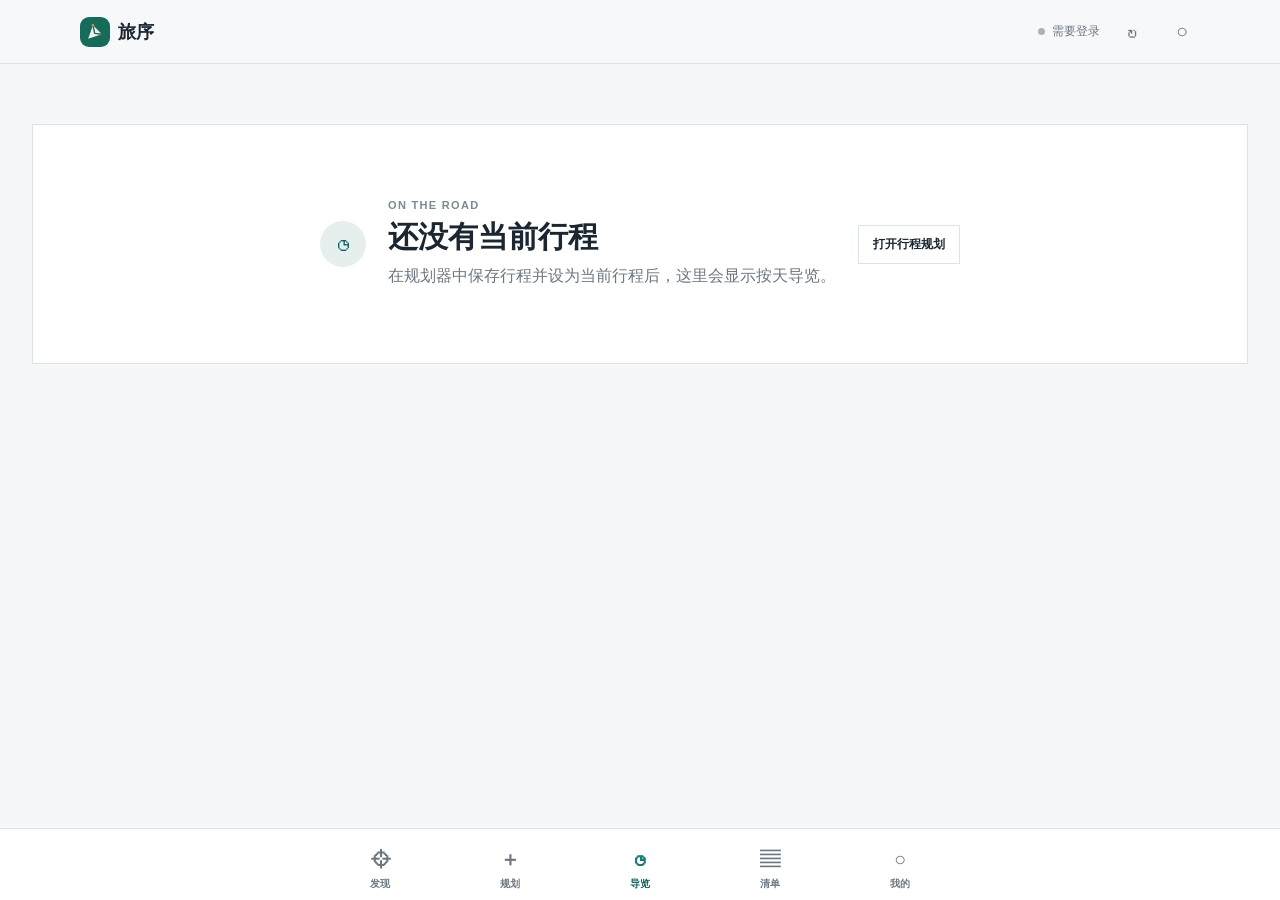
<file: 子工程/05-当前行程导览/guide.html>
<!doctype html>
<html lang="zh-CN">
<head>
  <meta charset="utf-8">
  <meta name="viewport" content="width=device-width, initial-scale=1, maximum-scale=1, user-scalable=no, viewport-fit=cover">
  <meta name="theme-color" content="#f5f7f8">
  <meta name="description" content="旅序：查看当前行程，记录实际完成情况和旅途备注">
  <link rel="icon" href="../06-用户与PWA/assets/icon-192.svg" type="image/svg+xml">
  <link rel="apple-touch-icon" href="../06-用户与PWA/assets/apple-touch-icon.png">
  <title>旅序 · 当前行程导览</title>
  <link rel="stylesheet" href="./src/styles.css?v=20260835">
  <style>
    html.embedded .topbar, html.embedded .bottom-nav { display: none !important; }
    html.embedded body { padding-bottom: 24px !important; }
  </style>
</head>
<body>
  <script>if (new URLSearchParams(location.search).get("embedded") === "1") document.documentElement.classList.add("embedded");</script>
  <div class="app-shell">
    <header class="topbar">
      <a class="brand" href="../06-用户与PWA/index.html#guide" aria-label="返回旅序应用">
        <img class="brand-mark" src="../06-用户与PWA/assets/icon-192.svg" alt="" aria-hidden="true">
        <span>旅序</span>
      </a>
      <div class="topbar-actions">
        <span class="sync-state" id="syncState" data-state="loading"><span class="status-dot"></span><span id="syncText">正在读取</span></span>
        <button class="icon-button" id="refreshButton" type="button" aria-label="刷新行程" title="刷新行程">↻</button>
        <a class="account-button" href="../06-用户与PWA/index.html#account" aria-label="我的" title="我的">○</a>
      </div>
    </header>

    <main class="main-content">
      <div id="app" aria-live="polite">
        <section class="loading-panel" id="loadingPanel" aria-label="正在加载">
          <span class="loader" aria-hidden="true"></span>
          <p>正在读取当前行程</p>
        </section>
      </div>
    </main>

    <nav class="bottom-nav" aria-label="主导航">
      <a class="nav-item" href="../06-用户与PWA/index.html#discover" data-nav="discover">
        <span class="nav-icon" aria-hidden="true">⌖</span><span>发现</span>
      </a>
      <a class="nav-item" href="../04-旅程规划/planner.html?newTrip=1" data-nav="planner">
        <span class="nav-icon" aria-hidden="true">＋</span><span>规划</span>
      </a>
      <a class="nav-item is-active" href="./guide.html" data-nav="guide" aria-current="page">
        <span class="nav-icon" aria-hidden="true">◷</span><span>导览</span>
      </a>
      <a class="nav-item" href="../06-用户与PWA/index.html#trips" data-nav="trips">
        <span class="nav-icon" aria-hidden="true">▤</span><span>清单</span>
      </a>
      <a class="nav-item" href="../06-用户与PWA/index.html#account" data-nav="account">
        <span class="nav-icon" aria-hidden="true">○</span><span>我的</span>
      </a>
    </nav>
  </div>

  <div class="toast" id="toast" role="status" aria-live="polite"></div>

  <!-- Prefer the shared 06 runtime config; the local file is only a standalone fallback. -->
  <script src="../06-用户与PWA/config/runtime-config.js?v=20260802"></script>
  <script src="./config/runtime-config.js?v=20260802"></script>
  <script type="module" src="./src/guide.js?v=20260835"></script>
</body>
</html>
</file>
<file: 子工程/05-当前行程导览/src/styles.css>
:root {
  --ink: #1b2630;
  --muted: #6c7780;
  --soft: #eef2f2;
  --paper: #f5f7f8;
  --card: #ffffff;
  --line: #dbe3e3;
  --teal: #147d77;
  --teal-dark: #0e625f;
  --amber: #b56d16;
  --red: #b84b43;
  --shadow: 0 12px 28px rgba(26, 47, 53, .08);
  --nav-height: 72px;
  --topbar-height: 64px;
  font-family: Inter, ui-sans-serif, -apple-system, BlinkMacSystemFont, "Segoe UI", "PingFang SC", "Hiragino Sans GB", "Microsoft YaHei", sans-serif;
  color: var(--ink);
  background: var(--paper);
}

* { box-sizing: border-box; }
html, body { max-width: 100%; overflow-x: hidden; overflow-x: clip; overscroll-behavior-x: none; }
body { margin: 0; min-width: 320px; background: var(--paper); }
button, a, textarea { font: inherit; }
html { -webkit-text-size-adjust: 100%; }
button, a { -webkit-tap-highlight-color: transparent; }
a { color: inherit; }
.app-shell { min-height: 100vh; min-width: 0; max-width: 100%; overflow-x: hidden; overflow-x: clip; padding-bottom: calc(var(--nav-height) + env(safe-area-inset-bottom)); }
#app { min-width: 0; max-width: 100%; overflow-x: hidden; overflow-x: clip; }
.topbar { align-items: center; background: rgba(247,248,250,.96); border-bottom: 1px solid var(--line); display: flex; height: var(--topbar-height); justify-content: space-between; padding: 0 max(20px, calc((100vw - 1120px) / 2)); position: sticky; top: 0; z-index: 10; backdrop-filter: blur(14px); }
.brand { align-items: center; display: inline-flex; font-size: 18px; font-weight: 750; gap: 8px; text-decoration: none; }
.brand-mark { border-radius: 9px; display: block; flex: 0 0 30px; height: 30px; object-fit: contain; width: 30px; }
.topbar-actions { align-items: center; display: flex; gap: 14px; }
.sync-state { align-items: center; color: var(--muted); display: inline-flex; font-size: 12px; gap: 7px; white-space: nowrap; }
.status-dot { background: #aab4b8; border-radius: 50%; display: inline-block; height: 7px; width: 7px; }
.sync-state[data-state="ready"] .status-dot { background: var(--teal); }
.sync-state[data-state="error"] .status-dot { background: var(--red); }
.icon-button { align-items: center; background: transparent; border: 0; border-radius: 10px; color: var(--muted); cursor: pointer; display: inline-flex; font-size: 21px; height: 36px; justify-content: center; width: 36px; }
.icon-button:hover, .icon-button:focus-visible { background: #e7f1ed; color: var(--teal); }
.account-button { align-items: center; background: transparent; border-radius: 10px; color: var(--muted); display: inline-flex; font-size: 20px; height: 36px; justify-content: center; text-decoration: none; width: 36px; }
.account-button:hover, .account-button:focus-visible { background: #e7f1ed; color: var(--teal); }
.main-content { margin: 0 auto; min-width: 0; max-width: 1180px; overflow-x: hidden; overflow-x: clip; padding: 40px 24px 72px; }
.bottom-nav { align-items: stretch; background: rgba(255,255,255,.97); border-top: 1px solid var(--line); bottom: 0; display: grid; grid-template-columns: repeat(5, 1fr); height: var(--nav-height); left: 0; padding: 8px max(10px, calc((100vw - 650px) / 2)) env(safe-area-inset-bottom); position: fixed; right: 0; z-index: 90; }
.nav-item { align-items: center; color: var(--muted); display: flex; flex-direction: column; font-size: 10px; font-weight: 700; gap: 5px; justify-content: center; min-width: 0; text-decoration: none; }
.nav-icon { align-items: center; border-radius: 8px; display: inline-flex; font-size: 20px; height: 25px; justify-content: center; line-height: 1; width: 28px; }
.nav-item.is-active { color: var(--teal-dark); }
.nav-item.is-active .nav-icon { color: var(--teal); }
.nav-item:focus-visible { outline: 2px solid var(--teal); outline-offset: -2px; }
.trip-hero { align-items: end; background: #1c3940; color: #f8fbfa; display: flex; justify-content: space-between; min-height: 210px; overflow: hidden; padding: 34px 38px; position: relative; }
.trip-hero::after { border: 1px solid rgba(255,255,255,.16); border-radius: 50%; content: ""; height: 300px; position: absolute; right: -55px; top: -120px; width: 300px; }
.eyebrow { color: #7a8b8f; font-size: 11px; font-weight: 800; letter-spacing: .12em; margin: 0 0 10px; }
.trip-hero .eyebrow { color: #9fc0bc; }
h1, h2, h3, p { margin-top: 0; }
h1 { font-size: clamp(30px, 4vw, 52px); letter-spacing: 0; line-height: 1.08; margin-bottom: 12px; }
h2 { font-size: 28px; line-height: 1.15; margin-bottom: 8px; }
h3 { font-size: 20px; line-height: 1.25; margin: 0; }
.trip-period { color: #d1e0de; font-size: 14px; margin: 0; }
.trip-facts { align-items: end; display: flex; gap: 24px; position: relative; z-index: 1; }
.trip-facts div { align-items: baseline; border-left: 1px solid rgba(255,255,255,.25); display: flex; gap: 6px; padding-left: 18px; }
.trip-facts strong { font-size: 28px; }
.trip-facts span { color: #b9cfcc; font-size: 12px; }
.trip-facts p { color: #d1e0de; font-size: 12px; margin: 0 0 2px; max-width: 180px; }
.view-switch { background: white; border-bottom: 1px solid var(--line); display: flex; padding: 14px 24px 0; }
.view-switch button { background: transparent; border: 0; border-bottom: 2px solid transparent; color: var(--muted); cursor: pointer; font-size: 14px; font-weight: 700; padding: 0 16px 13px; }
.view-switch button.is-active { border-color: var(--teal); color: var(--teal-dark); }
.day-tabs { background: var(--teal); margin: 0; overflow: hidden; padding: 10px 0; }
.day-tabs-scroll { display: flex; align-items: center; gap: 8px; max-width: 1180px; margin: 0 auto; padding: 0 38px; overflow-x: auto; scrollbar-width: thin; }
.day-tab { flex: 0 0 auto; border: 1px solid rgba(255,255,255,.38); border-radius: 999px; background: rgba(255,255,255,.12); color: white; cursor: pointer; font-size: 12px; font-weight: 800; padding: 6px 12px; white-space: nowrap; }
.day-tab:hover, .day-tab.is-active { background: white; border-color: white; color: var(--teal-dark); }
.day-tab.home { background: rgba(255,255,255,.2); }
.day-tab-separator { width: 1px; height: 20px; flex: 0 0 auto; background: rgba(255,255,255,.35); }
.content-section { min-width: 0; max-width: 100%; background: white; padding: 38px; }
.compact-heading { align-items: end; display: flex; justify-content: space-between; margin-bottom: 25px; }
.compact-heading .lede, .day-toolbar .lede { color: var(--muted); font-size: 14px; margin: 0; }
.heading-index { color: #cad4d4; font-size: 42px; font-weight: 800; }
.day-nav { border-bottom: 1px solid var(--line); margin: 0 -38px 28px; overflow: hidden; padding: 0 38px 14px; }
.day-nav-scroll { display: flex; gap: 8px; overflow-x: auto; padding-bottom: 2px; scrollbar-width: thin; }
.day-chip { align-items: center; background: #f3f6f6; border: 1px solid transparent; border-radius: 2px; color: var(--muted); cursor: pointer; display: inline-flex; flex: 0 0 auto; gap: 7px; min-height: 39px; padding: 7px 11px; }
.day-chip span { color: var(--ink); font-size: 13px; font-weight: 800; }
.day-chip small, .day-chip em { font-size: 11px; font-style: normal; }
.day-chip.is-active { background: var(--teal); color: white; }
.day-chip.is-active span, .day-chip.is-active em { color: white; }
.day-grid { display: grid; gap: 14px; grid-template-columns: repeat(2, minmax(0, 1fr)); }
.day-card { border: 1px solid var(--line); min-width: 0; overflow: hidden; padding: 19px 20px 15px; transition: border-color .18s, box-shadow .18s; }
.day-card:hover { border-color: #a5c3c0; box-shadow: var(--shadow); }
.day-card-main { align-items: start; background: transparent; border: 0; cursor: pointer; display: flex; gap: 15px; min-width: 0; padding: 0; text-align: left; width: 100%; }
.day-number { color: var(--teal); font-size: 22px; font-weight: 850; min-width: 36px; }
.day-card-copy { display: flex; flex: 1 1 auto; flex-direction: column; gap: 4px; min-width: 0; overflow: hidden; }
.day-card-copy strong { font-size: 15px; }
.day-card-copy span { color: var(--muted); font-size: 12px; }
.day-card-copy small { -webkit-box-orient: vertical; -webkit-line-clamp: 2; color: #78858a; display: -webkit-box; font-size: 12px; line-height: 1.45; overflow: hidden; overflow-wrap: anywhere; }
.day-card-arrow { color: var(--teal); flex: 0 0 auto; font-size: 20px; margin-left: auto; }
.day-card-meta { align-items: center; color: var(--muted); display: flex; font-size: 11px; gap: 10px; justify-content: space-between; margin: 18px 0 8px 51px; min-width: 0; }
.day-card-meta > span { min-width: 0; overflow: hidden; text-overflow: ellipsis; white-space: nowrap; }
.day-card-meta > span:last-child { flex: 0 0 auto; }
.progress { background: #e8eeee; height: 4px; overflow: hidden; }
.progress span { background: var(--teal); display: block; height: 100%; transition: width .2s; }
.day-toolbar { align-items: end; display: flex; justify-content: space-between; margin-bottom: 28px; }
.day-progress { align-items: end; display: flex; flex-direction: column; }
.day-progress strong { color: var(--teal); font-size: 26px; }
.day-progress span { color: var(--muted); font-size: 11px; }
.day-meta { background: #f4f7f7; border-left: 3px solid #9fc0bc; display: flex; gap: 28px; margin: -2px 0 30px; padding: 16px 18px; }
.meta-block { min-width: 0; }
.meta-label, .execution-label, .note-editor label { color: var(--muted); display: block; font-size: 11px; font-weight: 800; letter-spacing: .04em; margin-bottom: 6px; }
.meta-block p { font-size: 13px; line-height: 1.55; margin: 0; }
.meta-block a { color: var(--teal-dark); font-size: 12px; }
.timeline { display: flex; flex-direction: column; gap: 14px; }
.supplemental-timeline { margin-top: 24px; }
.item-card { border: 1px solid var(--line); display: grid; grid-template-columns: 48px minmax(0, 1fr); padding: 22px 24px 22px 0; transition: opacity .2s, border-color .2s; }
.item-card.status-completed { border-color: #b9d8d1; }
.item-card.status-skipped { opacity: .7; }
.item-rail { align-items: center; display: flex; flex-direction: column; }
.item-order { align-items: center; background: #e8f0ef; border-radius: 50%; color: var(--teal-dark); display: flex; font-size: 12px; font-weight: 800; height: 28px; justify-content: center; width: 28px; }
.rail-line { background: #d8e4e2; flex: 1; margin-top: 8px; width: 1px; }
.item-card:last-child .rail-line { display: none; }
.item-body { min-width: 0; }
.item-title-button { background: transparent; border: 0; color: var(--ink); cursor: pointer; display: block; font-size: 20px; font-weight: 800; line-height: 1.25; padding: 0; text-align: left; }
.item-title-button:hover { color: var(--teal-dark); }
.item-heading { align-items: start; display: flex; gap: 16px; justify-content: space-between; }
.item-kicker { align-items: center; display: flex; flex-wrap: wrap; gap: 7px; margin-bottom: 8px; }
.item-city { color: var(--muted); font-size: 11px; }
.mode-chip, .status-pill { display: inline-flex; font-size: 11px; font-weight: 800; line-height: 1; padding: 5px 7px; }
.mode-chip { background: #edf3f2; color: var(--teal-dark); }
.mode-outside { background: #fff1dc; color: var(--amber); }
.mode-none { background: #eef0f0; color: #727c80; }
.mode-neutral { background: #edf0f0; color: #5f6a6d; }
.status-pill { flex: 0 0 auto; }
.status-not_started { background: #f1f3f3; color: #6a7578; }
.status-completed { background: #dff1ec; color: var(--teal-dark); }
.status-skipped { background: #f6e5e2; color: var(--red); }
.item-en { color: var(--muted); font-size: 12px; margin: 5px 0 0; }
.item-intro, .logistics-content p { color: #455158; font-size: 14px; line-height: 1.65; margin: 19px 0 12px; max-width: 760px; }
.missing-note { background: #fff6e6; color: #8c5c23; font-size: 12px; line-height: 1.5; margin: 18px 0 0; padding: 10px 12px; }
.fact-row { border-top: 1px solid var(--line); display: flex; flex-wrap: wrap; gap: 18px; margin-top: 15px; padding-top: 13px; }
.fact-row span { color: #46545a; font-size: 12px; }
.fact-row b { color: var(--muted); display: block; font-size: 10px; font-weight: 750; margin-bottom: 3px; }
.tips { background: #f5f7f7; color: #4e5a5d; font-size: 12px; line-height: 1.55; margin: 16px 0 0; padding: 10px 12px; }
.tips b { color: var(--teal-dark); margin-right: 7px; }
.photo-strip { display: grid; gap: 8px; grid-template-columns: repeat(3, minmax(0, 1fr)); margin-top: 17px; }
.photo-strip img { aspect-ratio: 1.55; background: #eef2f2; min-width: 0; object-fit: cover; width: 100%; }
.photo-loading { align-items: center; background: #f3f6f6; color: var(--muted); display: flex; font-size: 12px; justify-content: center; min-height: 120px; }
.review-summary { border-top: 1px solid var(--line); margin-top: 17px; padding-top: 13px; }
.review-list { display: grid; gap: 7px; }
.review-entry { align-items: start; display: grid; gap: 8px; grid-template-columns: 34px minmax(0, 1fr); }
.review-entry p { color: #4f5b5f; font-size: 12px; line-height: 1.5; margin: 0; }
.review-label { align-items: center; border-radius: 3px; display: inline-flex; font-size: 10px; font-weight: 800; justify-content: center; line-height: 1.2; min-height: 20px; padding: 3px 4px; }
.review-good .review-label { background: #e3f3e9; color: #237345; }
.review-neutral .review-label { background: #fff1cf; color: #986a18; }
.review-bad .review-label { background: #f8e4e1; color: #a44841; }
.map-actions { align-items: center; border-top: 1px solid var(--line); display: flex; gap: 10px; margin-top: 18px; padding-top: 13px; }
.map-preview { background: #eef2f2; margin-top: 12px; }
.map-preview iframe { border: 0; display: block; height: 220px; width: 100%; }
.execution { align-items: center; border-top: 1px solid var(--line); display: flex; gap: 16px; margin-top: 19px; padding-top: 15px; }
.execution-label { margin: 0; min-width: 55px; }
.status-actions { display: flex; flex-wrap: wrap; gap: 6px; }
.status-button, .secondary-button, .primary-button, .text-button { align-items: center; border: 1px solid transparent; cursor: pointer; display: inline-flex; justify-content: center; text-decoration: none; }
.status-button { background: #f5f7f7; border-color: var(--line); color: var(--muted); font-size: 11px; gap: 4px; padding: 7px 9px; }
.status-button:hover, .status-button.is-active { background: #e2f0ed; border-color: #9fc6c0; color: var(--teal-dark); }
.status-button:last-child:hover, .status-button:last-child.is-active { background: #f8e9e6; border-color: #e3b9b3; color: var(--red); }
.note-editor { background: #fffaf0; border: 1px solid #f0dfb4; border-left: 4px solid #e6bd55; margin-top: 16px; padding: 13px 15px 14px; }
.note-editor-head { align-items: center; display: flex; justify-content: space-between; margin-bottom: 8px; }
.note-editor-head label { color: #8a651d; margin: 0; }
.note-view { color: #455158; font-size: 14px; line-height: 1.65; min-height: 24px; white-space: pre-wrap; }
.note-view.empty { color: #9aa5a8; font-style: italic; }
.note-placeholder { color: inherit; }
.note-edit { margin-top: 4px; }
.note-tools { align-items: center; display: flex; gap: 7px; margin-bottom: 7px; }
.note-color { border: 1px solid rgba(27,38,48,.18); border-radius: 50%; cursor: pointer; height: 22px; padding: 0; width: 22px; }
.note-color:hover { box-shadow: 0 0 0 3px rgba(20,125,119,.15); }
.note-input[contenteditable="true"] { max-height: 240px; min-height: 64px; overflow-y: auto; resize: none; white-space: pre-wrap; }
.note-input[contenteditable="true"]:empty::before { color: #9aa5a8; content: attr(data-ph); font-style: italic; pointer-events: none; }
.note-actions { display: flex; gap: 8px; justify-content: flex-end; margin-top: 8px; }
.guide-detail-deck { box-sizing: border-box; display: flex; flex-direction: row; gap: 0; min-width: 0; width: 100%; max-width: 100%; overflow-x: auto; overscroll-behavior-x: contain; scroll-behavior: smooth; scroll-snap-type: x mandatory; scrollbar-width: thin; -webkit-overflow-scrolling: touch; }
.guide-detail-card { box-sizing: border-box; flex: 0 0 100%; width: 100%; max-width: 100%; background: var(--card); border: 1px solid var(--line); min-width: 0; min-height: calc(100dvh - 190px); overflow-x: hidden; overflow-x: clip; overflow-y: auto; overscroll-behavior-y: contain; padding: 26px 28px 34px; scroll-margin-top: calc(var(--topbar-height, 64px) + 16px); scroll-snap-align: start; }
.day-view { min-width: 0; max-width: 100%; overflow-x: hidden; overflow-x: clip; }
.attraction-nav { border-bottom: 1px solid var(--line); margin: 0 0 18px; overflow: hidden; padding: 0 0 12px; }
.attraction-nav-scroll { display: flex; gap: 8px; overflow-x: auto; padding-bottom: 2px; scrollbar-width: thin; }
.attraction-chip { align-items: center; display: inline-flex; flex: 0 0 auto; gap: 6px; border: 1px solid var(--line); border-radius: 999px; background: white; color: var(--muted); cursor: pointer; font-size: 12px; font-weight: 800; padding: 6px 11px; white-space: nowrap; }
.attraction-chip span { align-items: center; background: #e8f0ef; border-radius: 50%; color: var(--teal-dark); display: inline-flex; font-size: 10px; height: 18px; justify-content: center; width: 18px; }
.attraction-chip:hover, .attraction-chip.is-active { background: #e2f0ed; border-color: #9fc6c0; color: var(--teal-dark); }
.attraction-chip[aria-current="true"] { box-shadow: 0 0 0 2px rgba(20,125,119,.13); }
.attraction-chip.is-active span { background: var(--teal); color: white; }
.detail-card-heading { align-items: start; display: flex; gap: 16px; justify-content: space-between; }
.detail-card-heading-main { flex: 1 1 auto; min-width: 0; }
.detail-card-heading-actions { align-items: flex-end; display: flex; flex: 0 0 auto; flex-direction: column; gap: 8px; }
.detail-title-row { align-items: start; display: flex; gap: 8px; min-width: 0; }
.detail-card-heading h3 { margin: 0 0 7px; }
.detail-title-row h3 { min-width: 0; overflow-wrap: anywhere; }
.map-quick-link { align-items: center; background: transparent; border: 1px solid var(--line); border-radius: 6px; color: var(--teal); display: inline-flex; flex: 0 0 36px; height: 36px; justify-content: center; line-height: 1; text-decoration: none; width: 36px; }
.map-quick-link:hover, .map-quick-link:focus-visible { background: #e7f1ed; border-color: var(--teal); }
.google-maps-icon { display: block; flex: 0 0 22px; height: 22px; object-fit: contain; width: 22px; }
.sr-only { clip: rect(0 0 0 0); clip-path: inset(50%); height: 1px; overflow: hidden; position: absolute; white-space: nowrap; width: 1px; }
.detail-order { align-items: center; background: #e8f0ef; border-radius: 50%; color: var(--teal-dark); display: inline-flex; font-size: 12px; font-weight: 800; height: 28px; justify-content: center; width: 28px; }
.detail-back { margin-bottom: 13px; }
.detail-photo-strip { margin-top: 20px; }
.detail-intro { max-width: 840px; }
.detail-facts { gap: 24px; }
.note-row { align-items: start; display: flex; gap: 9px; }
.note-input { background: #fbfcfc; border: 1px solid var(--line); color: var(--ink); line-height: 1.5; min-height: 52px; padding: 9px 10px; resize: vertical; width: 100%; }
.note-input:focus { border-color: var(--teal); outline: 2px solid rgba(20,125,119,.12); }
.primary-button, .secondary-button { font-size: 12px; font-weight: 750; padding: 10px 14px; white-space: nowrap; }
.primary-button { background: var(--teal); color: white; }
.primary-button:hover { background: var(--teal-dark); }
.secondary-button { background: white; border-color: var(--line); color: var(--ink); }
.secondary-button:hover { border-color: #91b8b3; color: var(--teal-dark); }
.small { font-size: 11px; padding: 7px 10px; }
.text-button { background: transparent; color: var(--teal-dark); font-weight: 750; padding: 0; }
.text-button:hover { color: var(--teal); }
.quiet-panel, .loading-panel, .empty-panel { align-items: center; background: white; border: 1px solid var(--line); display: flex; gap: 22px; justify-content: center; min-height: 240px; padding: 36px; }
.empty-panel { margin: 20px 0; text-align: left; }
.empty-panel h1 { font-size: 30px; margin-bottom: 10px; }
.empty-panel p:not(.eyebrow) { color: var(--muted); line-height: 1.6; margin-bottom: 0; max-width: 540px; }
.panel-icon { align-items: center; background: #e7efee; border-radius: 50%; color: var(--teal-dark); display: inline-flex; flex: 0 0 46px; font-size: 22px; height: 46px; justify-content: center; }
.error-panel .panel-icon { background: #f6e5e2; color: var(--red); }
.loader { animation: spin 1s linear infinite; border: 2px solid #d6e2e0; border-radius: 50%; border-top-color: var(--teal); height: 22px; width: 22px; }
@keyframes spin { to { transform: rotate(360deg); } }
.toast { background: var(--ink); bottom: calc(76px + env(safe-area-inset-bottom)); color: white; font-size: 13px; left: 50%; max-width: calc(100vw - 32px); opacity: 0; padding: 11px 15px; pointer-events: none; position: fixed; transform: translate(-50%, 12px); transition: opacity .2s, transform .2s; z-index: 40; }
.toast.show { opacity: 1; transform: translate(-50%, 0); }
.toast[data-tone="error"] { background: var(--red); }
.is-syncing { opacity: .58; pointer-events: none; }

@media (min-width: 761px) {
  .main-content { max-width: 1680px; padding-left: 32px; padding-right: 32px; }
  .guide-detail-deck { display: block; overflow: visible; scroll-snap-type: none; }
  .guide-detail-card { min-height: 0; overflow: visible; padding: 34px 0 46px; background: transparent; border: 0; scroll-snap-align: none; touch-action: auto; }
  .guide-detail-card + .guide-detail-card { border-top: 1px solid var(--line); }
}

@media (max-width: 760px) {
  input:not([type=checkbox]):not([type=radio]), select, textarea { font-size: 16px; }
  /* Do not put pan-y on an ancestor of the detail deck: touch-action is
     intersected through ancestors, which otherwise disables the deck's
     native horizontal carousel on iOS. Page-level overflow clipping keeps
     non-card areas from drifting sideways. */
  .topbar, .trip-hero, .view-switch, .day-tabs, .day-nav,
  .day-toolbar, .attraction-nav, .day-grid, .day-card,
  .quiet-panel, .item-card { touch-action: pan-y; }
  :root { --topbar-height: calc(58px + env(safe-area-inset-top)); }
  .topbar { padding: env(safe-area-inset-top) 16px 0; }
  .main-content { padding: 18px 12px 56px; }
  .trip-hero { align-items: start; flex-direction: column; gap: 24px; min-height: 0; padding: 26px 22px; }
  .trip-hero h1 { font-size: 31px; }
  .trip-facts { align-items: center; gap: 16px; width: 100%; }
  .trip-facts div { padding-left: 12px; }
  .trip-facts strong { font-size: 22px; }
  .trip-facts p { margin-left: auto; }
  .view-switch { padding-left: 13px; padding-right: 13px; }
  .content-section { padding: 28px 16px; }
  .compact-heading { align-items: start; }
  .compact-heading h2 { font-size: 24px; }
  .heading-index { font-size: 30px; }
  .day-nav { margin-left: -16px; margin-right: -16px; padding-left: 16px; padding-right: 16px; }
  .day-tabs-scroll { padding: 0 16px; }
  .day-grid { grid-template-columns: 1fr; }
  .day-card-meta { margin-left: 51px; }
  .day-toolbar { align-items: start; }
  .day-toolbar h2 { font-size: 25px; }
  .day-meta { flex-direction: column; gap: 14px; margin-left: 0; margin-right: 0; }
  .guide-detail-deck { gap: 0; margin: 0 -16px; max-width: none; width: calc(100% + 32px); padding-bottom: 0; touch-action: pan-x pan-y; }
  .guide-detail-card { flex: 0 0 100%; max-width: none; min-height: calc(100dvh - 120px); overflow-x: hidden; overflow-x: clip; overflow-y: auto; overscroll-behavior-y: contain; padding: 22px 16px 30px; touch-action: pan-x pan-y; }
  .day-view { overscroll-behavior-x: none; }
  .photo-strip { display: flex; gap: 8px; margin-right: -16px; overflow-x: auto; overscroll-behavior-x: contain; padding-bottom: 3px; scroll-snap-type: x proximity; touch-action: pan-x; -webkit-overflow-scrolling: touch; }
  .photo-strip img { flex: 0 0 min(78vw, 280px); scroll-snap-align: start; width: auto; }
  .detail-card-heading { gap: 8px; }
  .detail-card-heading h3 { font-size: 20px; }
  .detail-photo-strip { margin-right: -16px; }
  .item-title-button { font-size: 18px; }
  .item-card { grid-template-columns: 37px minmax(0, 1fr); padding-right: 14px; }
  .item-heading { gap: 8px; }
  .item-heading h3 { font-size: 18px; }
  .status-pill { font-size: 10px; }
  .execution { align-items: start; flex-direction: column; gap: 8px; }
  .note-row { align-items: stretch; flex-direction: column; }
  .note-row .secondary-button { align-self: flex-start; }
  .empty-panel { align-items: flex-start; flex-direction: column; margin-top: 0; }
  .empty-panel h1 { font-size: 26px; }
}
</file>
